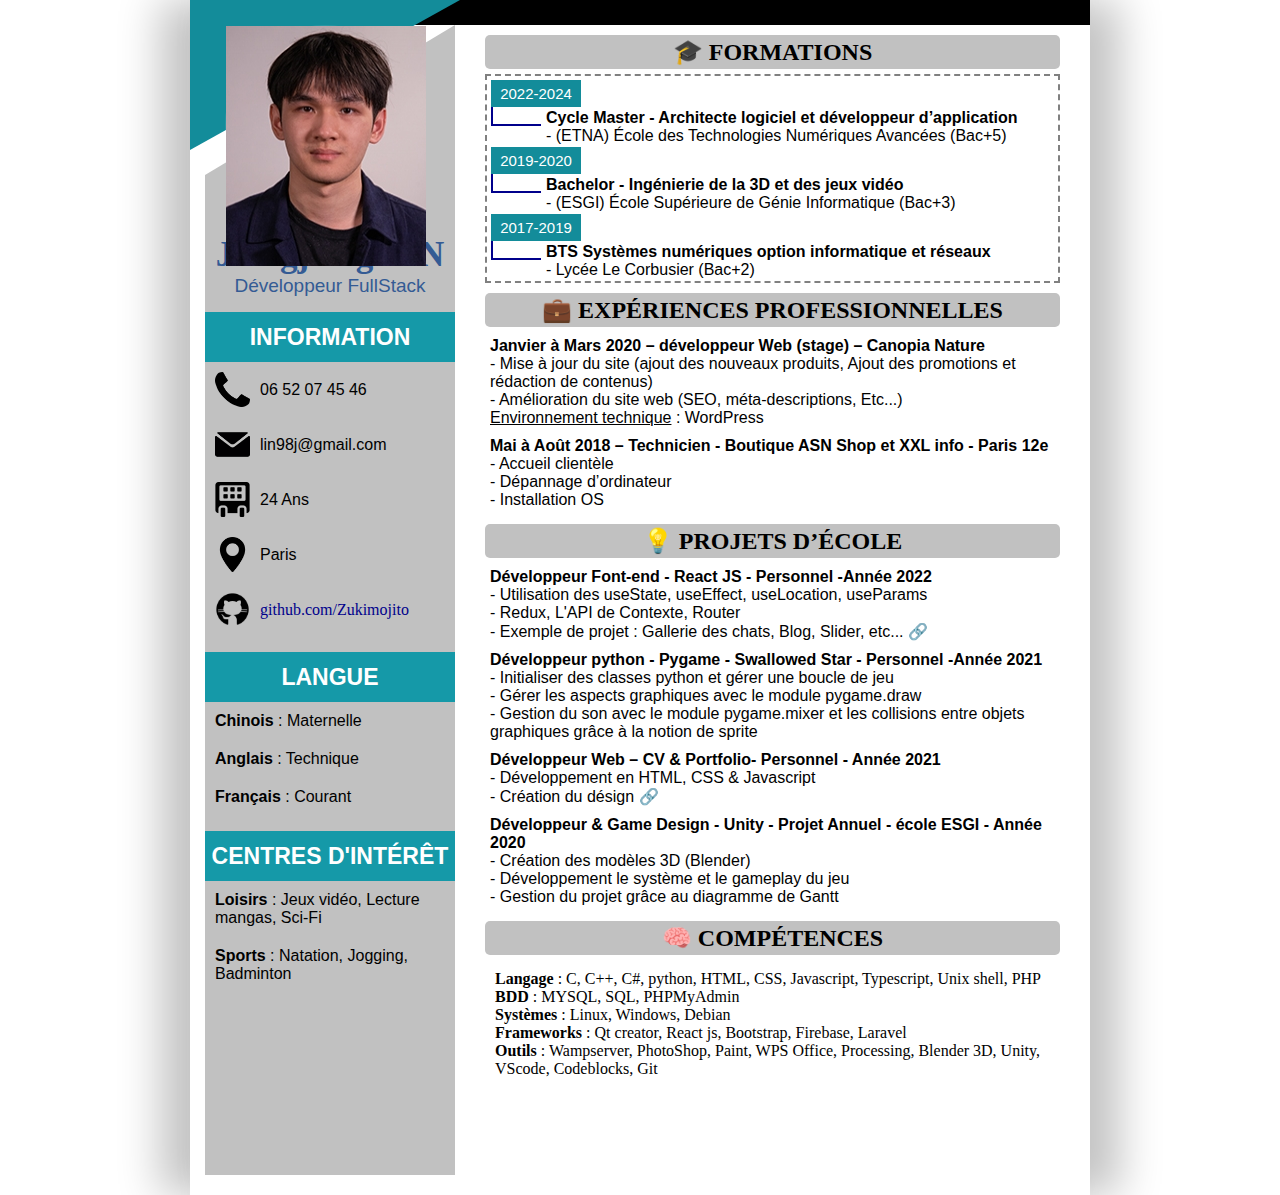
<file: index.html>
<!DOCTYPE html>
<html lang="en">
<head>
  <meta charset="UTF-8" />
  <meta http-equiv="X-UA-Compatible" content="IE=edge" />
  <meta name="viewport" content="width=device-width, initial-scale=1.0" />
  <title>CV LIN Jiongjiong</title>
  <link rel="stylesheet" href="style.css" />
</head>
<body>
  <main>
    <div class="main-container">
      <header>
        <div class="triangle-green"></div>
        <div class="top-barre-black"></div>
        <div class="photo">
          <img src="./image/photo.jpg" alt="Photo de profil" />
        </div>

      </header>

      <div class="container">
        <div class="section-Right">
          <div class="triangle-gray"></div>

          <div class="description">
            <h1>Jiongjiong LIN</h1>
            <p>Développeur FullStack</p>
          </div>

          <div class="infos">
            <h2>INFORMATION</h2>

            <div class="info-box">
              <img src="./image/tel.png" />
              <p>06 52 07 45 46</p>
            </div>

            <div class="info-box">
              <img src="./image/email.png" class="icon" />
              <p>lin98j@gmail.com</p>
            </div>

            <div class="info-box">
              <img src="./image/date.png" class="icon" />
              <p>24 Ans</p>
            </div>

            <div class="info-box">
              <img src="./image/adresse.png" class="icon" />
              <p>Paris</p>
            </div>

            <div class="info-box">
              <img src="image/github.png" class="icon" />
              <a href="https://github.com/Zukimojito" target="_blank">github.com/Zukimojito</a>
            </div>
          </div>

          <div class="infos">
            <h2>LANGUE</h2>
            <div class="langue">
              <p><b>Chinois</b> : Maternelle</p>
              <p><b>Anglais</b> : Technique</p>
              <p><b>Français</b> : Courant</p>
            </div>
          </div>

          <div class="infos">
            <h2>CENTRES D'INTÉRÊT</h2>

            <div class="hobby">
              <p><b>Loisirs</b> : Jeux vidéo, Lecture mangas, Sci-Fi </p>
              <p><b>Sports</b> : Natation, Jogging, Badminton</p>

            </div>
          </div>
        </div>

        <div class="section-Left">

          <h3>🎓 FORMATIONS</h3>
          <div class="formation-content">
            <div class="formation-year">
              <p>2022-2024</p>
            </div>
            <div class="flex-formation">
              <div class="arrow_bot"></div>
              <div class="formation-infos">
                <p><b>Cycle Master - Architecte logiciel et développeur d’application</b></p>
                <p>- (ETNA) École des Technologies Numériques Avancées (Bac+5)</p>
              </div>
            </div>

            <div class="formation-year">
              <p>2019-2020</p>
            </div>
            <div class="flex-formation">
              <div class="arrow_bot"></div>
              <div class="formation-infos">
                <p><b>Bachelor - Ingénierie de la 3D et des jeux vidéo</b></p>
                <p>- (ESGI) École Supérieure de Génie Informatique (Bac+3)</p>
              </div>
            </div>

            <div class="formation-year">
              <p>2017-2019</p>
            </div>
            <div class="flex-formation">
              <div class="arrow_bot"></div>
              <div class="formation-infos">
                <p><b>BTS Systèmes numériques option informatique et réseaux</b></p>
                <p>- Lycée Le Corbusier (Bac+2)</p>
              </div>
            </div>

            <!-- <div class="formation-year">
              <p>2015-2017</p>
            </div>
            <div class="flex-formation">
              <div class="arrow_bot"></div>
              <div class="formation-infos">
                <p><b>Baccalauréat STI2D : Spécialité SIN</b></p>
                <p>- Lycée Dorian (Bac)</p>
              </div>
            </div> -->



          </div>


          <h3>💼 EXPÉRIENCES PROFESSIONNELLES</h3>
          <div class="experience">
            <p><b>Janvier à Mars 2020 – développeur Web (stage) – Canopia Nature</b> </br>
              - Mise à jour du site (ajout des nouveaux produits, Ajout des promotions et rédaction de contenus) </br>
              - Amélioration du site web (SEO, méta-descriptions, Etc...)</br>
              <u>Environnement technique</u> : WordPress
            </p>

            <p><b>Mai à Août 2018 – Technicien - Boutique ASN Shop et XXL info - Paris 12e</b> </br>
              - Accueil clientèle </br>
              - Dépannage d’ordinateur </br>
              - Installation OS </p>
          </div>


          <h3>💡 PROJETS D’ÉCOLE</h3>
          <div class="projet">

            <p><b>Développeur Font-end - React JS - Personnel -Année 2022 </b></br>
              - Utilisation des useState, useEffect, useLocation, useParams</br>
              - Redux, L'API de Contexte, Router</br>
              - Exemple de projet : Gallerie des chats, Blog, Slider, etc... <a
                href="https://github.com/Zukimojito/Projet-react" target="_blank">🔗</a>
            </p>


            <p><b>Développeur python - Pygame - Swallowed Star - Personnel -Année 2021 </b></br>
              - Initialiser des classes python et gérer une boucle de jeu</br>
              - Gérer les aspects graphiques avec le module pygame.draw</br>
              - Gestion du son avec le module pygame.mixer et les collisions entre objets graphiques grâce à la notion
              de sprite
            </p>

            <p><b>Développeur Web – CV & Portfolio- Personnel - Année 2021</b></br>
              - Développement en HTML, CSS & Javascript </br>
              - Création du désign
              <a href="https://zukimojito.github.io/Portfolio/" target="_blank">🔗</a>
            </p>

            <p><b>Développeur & Game Design - Unity - Projet Annuel - école ESGI - Année 2020</b></br>
              - Création des modèles 3D (Blender) </br>
              - Développement le système et le gameplay du jeu </br>
              - Gestion du projet grâce au diagramme de Gantt
            </p>
          </div>


          <h3>🧠 COMPÉTENCES</h3>
          <div class="competence">
            <ul>
              <li><b>Langage</b> : C, C++, C#, python, HTML, CSS, Javascript, Typescript, Unix shell, PHP</li>
              <li><b>BDD</b> : MYSQL, SQL, PHPMyAdmin</li>
              <li><b>Systèmes</b> : Linux, Windows, Debian</li>
              <li><b>Frameworks</b> : Qt creator, React js, Bootstrap, Firebase, Laravel </li>
              <li><b>Outils</b> : Wampserver, PhotoShop, Paint, WPS Office, Processing, Blender 3D, Unity, VScode,
                Codeblocks, Git</li>
            </ul>
          </div>

        </div>


      </div>
    </div>
  </main>
</body>
</html>
</file>
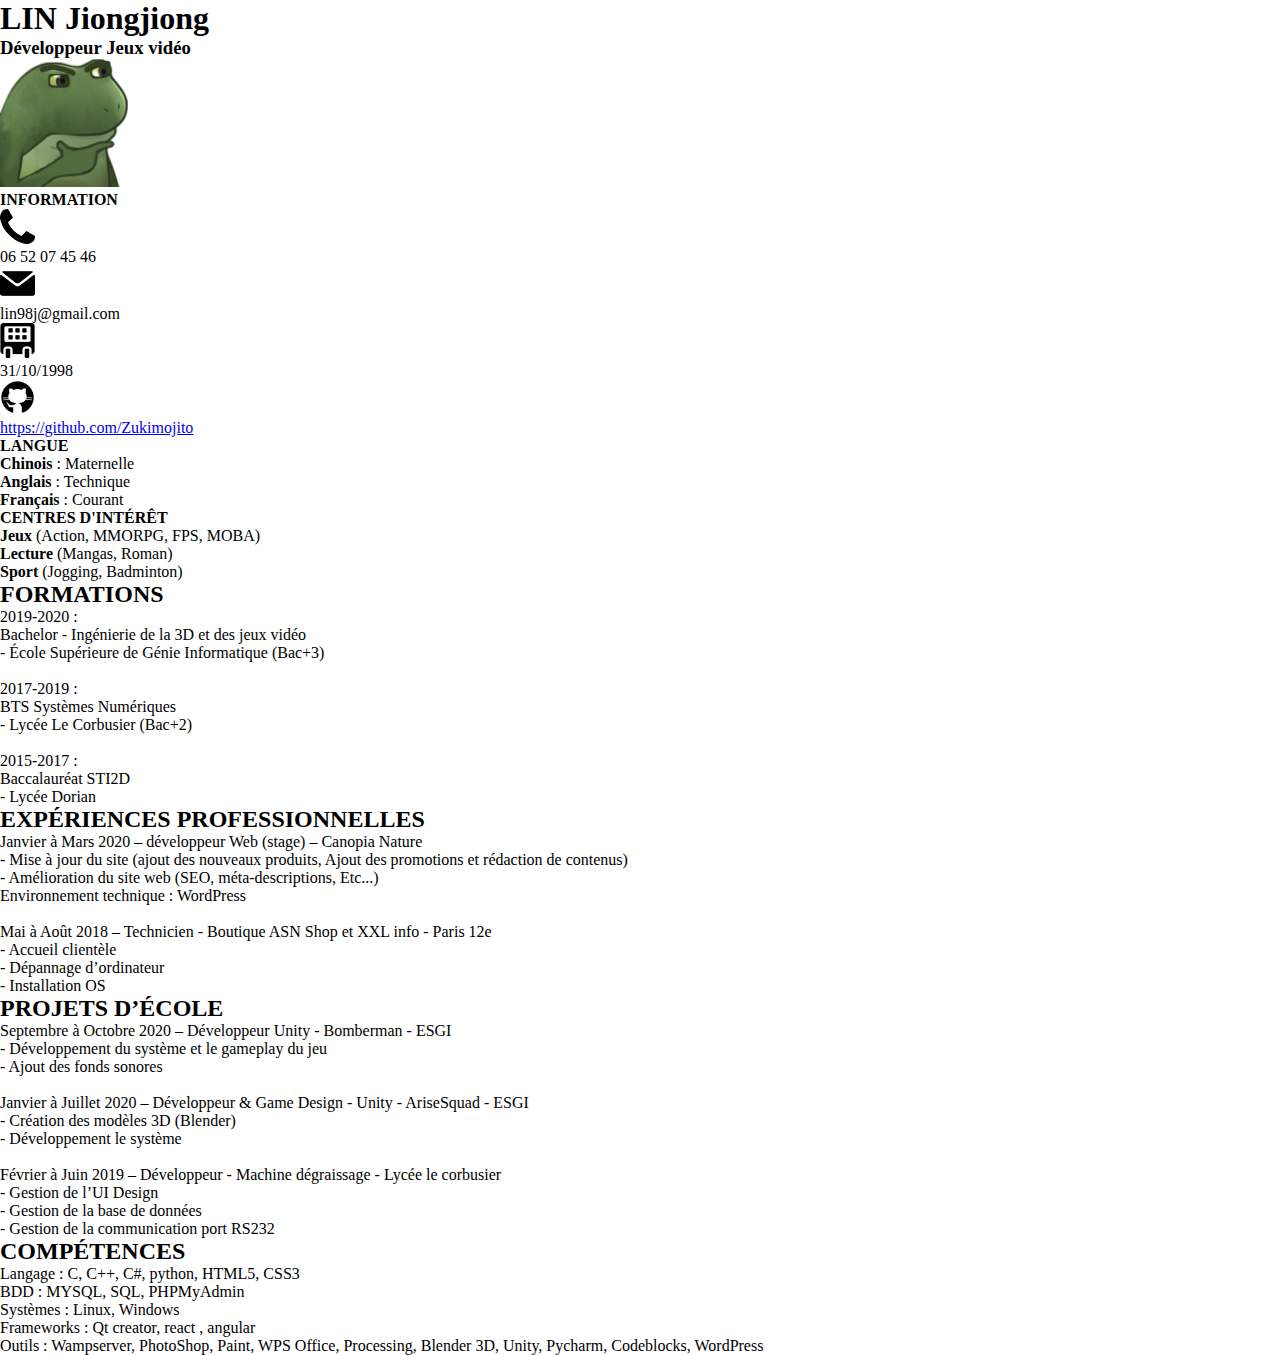
<file: CV.html>
<!DOCTYPE html>
<html>
	<head>
		<meta charset="utf-8" />
		<link rel="stylesheet" type="text/css" href="style.css">
		<title >CV Jiongjiong LIN</title>
	</head>

	<body>
			<div id="liseret">
				<h1> LIN Jiongjiong </h1>
				<h3> Développeur Jeux vidéo </h3>
				<p id="pp"><a href="image/ppgrand.png" title="( ͡° ͜ʖ ͡°)" target="_blank"><img src="image/731183826272780388.png" alt="Photo de profil"></a></p>

				<h4>INFORMATION</h4>
				
				<div class="infos">
					<img src="image/tel.png" class="icon">
					<div class="info"> 06 52 07 45 46 </div>
				</div>

				<div class="infos">
					<img src="image/email.png" class="icon">
					<div class="info"> lin98j@gmail.com </div>
				</div>

				<div class="infos">
					<img src="image/date.png" class="icon">
					<div class="info"> 31/10/1998 </div>
				</div>

				<div class="infos">
					<img src="image/github.png" class="icon">
					<div class="info"><a href="https://github.com/Zukimojito">https://github.com/Zukimojito</a></div>
				</div>

				<h4>LANGUE</h4>
				<div class="langue"><b>Chinois</b> : Maternelle</div>
				<div class="langue"><b>Anglais</b> : Technique</div>
				<div class="langue"><b>Français</b> : Courant</div>
				
				<h4>CENTRES D'INTÉRÊT</h4>

				<div class="hobby"><b>Jeux</b> (Action, MMORPG, FPS, MOBA)</div>
				<div class="hobby"><b>Lecture</b> (Mangas, Roman)</div>
				<div class="hobby"><b>Sport</b> (Jogging, Badminton)</div>
			</div>

			<div id="contenue">
				<section id="section1">

					<h2>FORMATIONS</h2>
					<ul>
						<li>
							<div class="gras">2019-2020 :</div> 
							Bachelor - Ingénierie de la 3D et des jeux vidéo </br>
							- École Supérieure de Génie Informatique (Bac+3)
						</li>

						</br>

						<li>
							<div class="gras">2017-2019 :</div>
							BTS Systèmes Numériques </br>
							- Lycée Le Corbusier (Bac+2)
						</li>

						</br>

						<li>
							<div class="gras">2015-2017 :</div>
							Baccalauréat STI2D </br>
							- Lycée Dorian
						</li>

					</ul>
				</section>
				
				<section id="section2">

					<h2>EXPÉRIENCES PROFESSIONNELLES</h2>

					<ul>
						<li>
							<div class="gras">Janvier à Mars 2020 – développeur Web (stage) – Canopia Nature</div>
							- Mise à jour du site (ajout des nouveaux produits, Ajout des promotions et rédaction de contenus) </br>
							- Amélioration du site web (SEO, méta-descriptions, Etc...) </br>
							<span class="underline">Environnement technique </span> : WordPress
						</li>
						</br>
						<li>
							<div class="gras">Mai à Août 2018 – Technicien - Boutique ASN Shop et XXL info - Paris 12e</div>
							- Accueil clientèle </br>
							- Dépannage d’ordinateur </br>
							- Installation OS </br>
						</li>
					</ul>
				</section>


				<section id="section3">

					<h2> PROJETS D’ÉCOLE </h2>
					<ul>
						<li>
							<div class="gras">Septembre à Octobre 2020 – Développeur Unity - Bomberman - ESGI</div>
							- Développement du système et le gameplay du jeu </br>
							- Ajout des fonds sonores 
						</li>
						</br>

						<li>
							<div class="gras"> Janvier à Juillet 2020 – Développeur & Game Design - Unity - AriseSquad - ESGI </div>
							- Création des modèles 3D (Blender) </br>
							- Développement le système 
						</li>
						</br>

						<li>
							<div class="gras"> Février à Juin 2019 – Développeur - Machine dégraissage - Lycée le corbusier </div>
							- Gestion de l’UI Design </br>
							- Gestion de la base de données  </br>
							- Gestion de la communication port RS232 
						</li>
					</ul>
				</section>
				

				<section>
					<h2>COMPÉTENCES</h2>

					<ul>
					<li>
						<span class="gras">Langage : </span> C, C++, C#, python, HTML5, CSS3 	</br>
						<span class="gras">BDD : </span> MYSQL, SQL, PHPMyAdmin 	</br>
						<span class="gras">Systèmes : </span> Linux, Windows 	</br>
						<span class="gras">Frameworks : </span>  Qt creator, react , angular  </br>
						<span class="gras">Outils : </span> Wampserver, PhotoShop, Paint, WPS Office, Processing, Blender 3D, Unity, Pycharm, Codeblocks, WordPress
					</li>
					</ul>

				</section>

			</div>

		




</body>
</html>
</file>
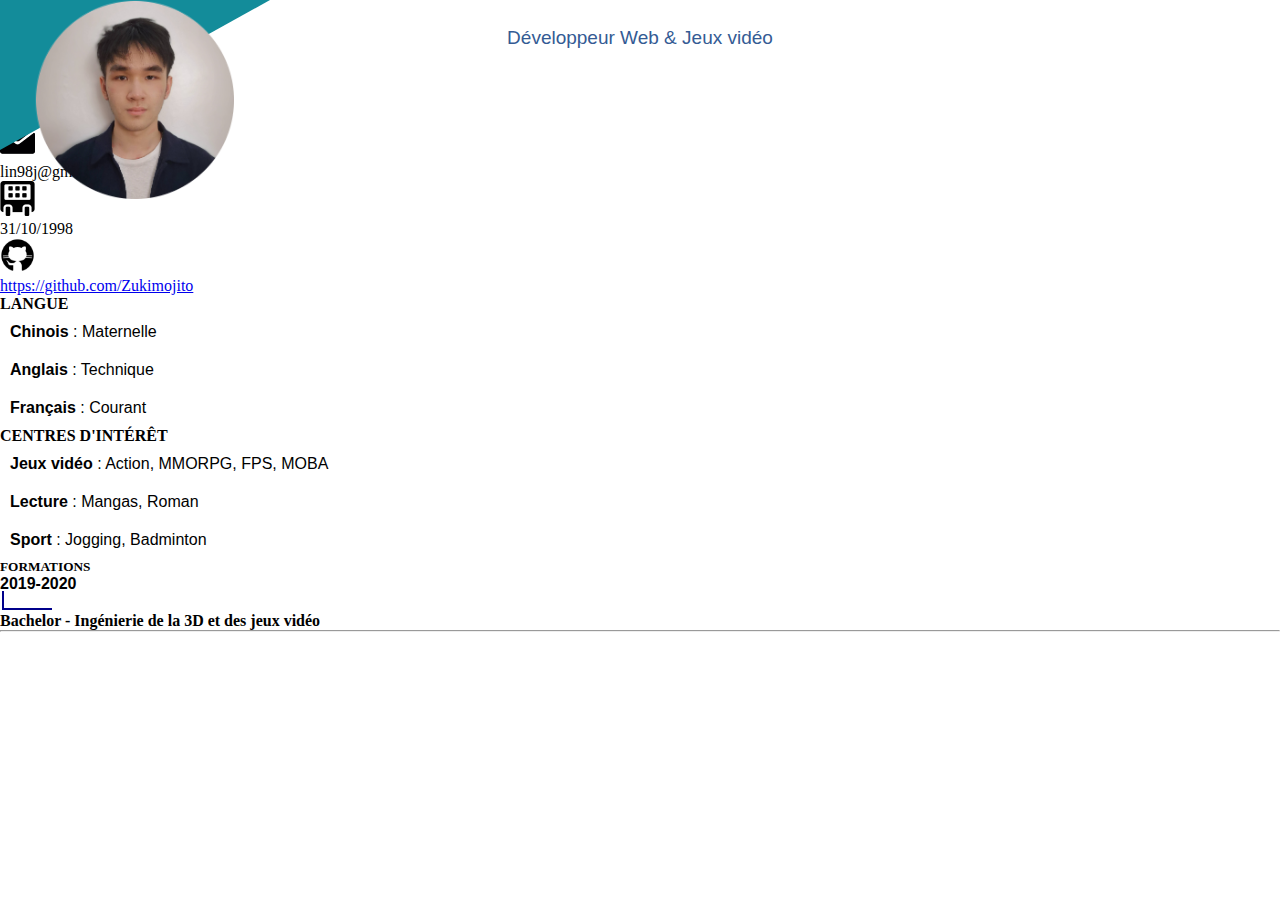
<file: CV_Website.html>
<!DOCTYPE html>
<html lang="en">
<head>
	<meta charset="utf-8">
	<link rel="stylesheet" type="text/css" href="style.css">
	<meta name="viewport" content="width=device-width, initial-scale=1">
	<title>CV LIN Jiongjiong</title>
</head>
<body>
	<main>

		<header>
			<div class="triangle-green"></div>
			<div class="photo"> <img src="image/pp.png" width="100%" height="100%" alt="Photo de profil"> </div>
		</header>
		<div class="triangle-gray"></div>
		<section class="section_left">
			<div class="description">
				<h2> Jiongjiong LIN </h2>
				<p class = "post">Développeur Web & Jeux vidéo</p>
			</div>

			<h4>INFORMATION</h4>

			<div class="infos">
				<p><img src="image/tel.png" class="icon"><div class="put_center">06 52 07 45 46</div></p>
			</div>
			<div class="infos">
				<p><img src="image/email.png" class="icon"><div class="put_center">lin98j@gmail.com</div></p>
			</div>
			<div class="infos">
				<p><img src="image/date.png" class="icon"><div class="put_center">31/10/1998</div></p>
			</div>
			<div class="infos">
				<p><img src="image/github.png" class="icon"><a href="https://github.com/Zukimojito"><div class="put_center">https://github.com/Zukimojito</div></a></p>
			</div>

			<h4>LANGUE</h4>

			<div class="langue">
				<p><b>Chinois</b> : Maternelle</p>
				<p><b>Anglais</b> : Technique</p>
				<p><b>Français</b> : Courant</p>
			</div>

			<h4>CENTRES D'INTÉRÊT</h4>

			<div class="hobby">
				<p><b>Jeux vidéo</b> : Action, MMORPG, FPS, MOBA</p>
				<p><b>Lecture</b> : Mangas, Roman</p>
				<p><b>Sport</b> : Jogging, Badminton</p>
			</div>
	
		</section>

		<section class="section_right">

			<div class="banner_gray">
				<h5>FORMATIONS</h5>
			</div>

			<div class="dashed_carrer">
				<div class="year">
					<p><b>2019-2020</b></p>
				</div>

				<div class="formation">
					<div class="arrow_bot"></div>
						<p><div class="text_top"><b>Bachelor - Ingénierie de la 3D et des jeux vidéo</b></div></p>
					
					
				 </div>

				
				




			</div>

			



		</section>

		<!-- End of section -->

		<div class="end"> </div>

        <hr class="light">

	</main>
</body>
</html>
</file>
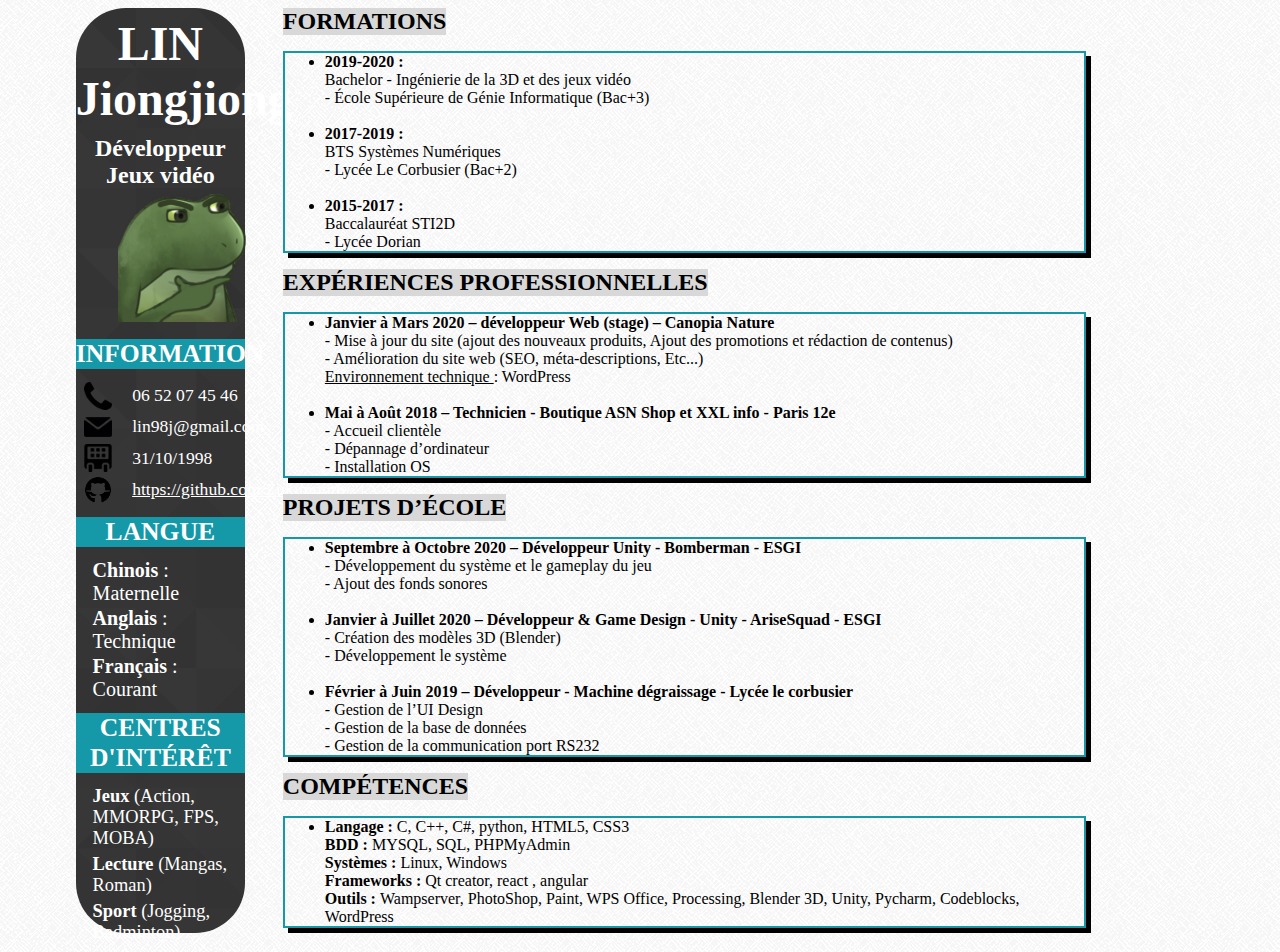
<file: v1/CV.html>
<!DOCTYPE html>
<html>
	<head>
		<meta charset="utf-8" />
		<link rel="stylesheet" type="text/css" href="style.css">
		<title >CV Jiongjiong LIN</title>
	</head>

	<body>
		<main>
			<div id="liseret">
				<h1> LIN Jiongjiong </h1>
				<h3> Développeur Jeux vidéo </h3>
				
				<p id="pp"><a href="image/ppgrand.png" title="( ͡° ͜ʖ ͡°)" target="_blank"><img src="image/731183826272780388.png" alt="Photo de profil"></a></p>

				<!--
				<div class="pp">
					<a href="image/ppgrand.png" title="( ͡° ͜ʖ ͡°)" target="_blank"><img src="image/731183826272780388.png" alt="Photo de profil"></a>
				</div>
			-->

				<h4>INFORMATION</h4> 
				
				<div class="infos">
					<img src="image/tel.png" class="icon">
					<div class="info"> 06 52 07 45 46 </div>
				</div>

				<div class="infos">
					<img src="image/email.png" class="icon">
					<div class="info"> lin98j@gmail.com </div>
				</div>

				<div class="infos">
					<img src="image/date.png" class="icon">
					<div class="info"> 31/10/1998 </div>
				</div>

				<div class="infos">
					<img src="image/github.png" class="icon">
					<div class="info"><a href="https://github.com/Zukimojito">https://github.com/Zukimojito</a></div>
				</div>

				<h4>LANGUE</h4>
				<div class="langue"><b>Chinois</b> : Maternelle</div>
				<div class="langue"><b>Anglais</b> : Technique</div>
				<div class="langue"><b>Français</b> : Courant</div>
				
				<h4>CENTRES D'INTÉRÊT</h4>

				<div class="hobby"><b>Jeux</b> (Action, MMORPG, FPS, MOBA)</div>
				<div class="hobby"><b>Lecture</b> (Mangas, Roman)</div>
				<div class="hobby"><b>Sport</b> (Jogging, Badminton)</div>
			</div>

			<div id="contenue">
				<section id="section1">

					<h2>FORMATIONS</h2>
					<ul>
						<li>
							<div class="gras">2019-2020 :</div> 
							Bachelor - Ingénierie de la 3D et des jeux vidéo </br>
							- École Supérieure de Génie Informatique (Bac+3)
						</li>

						</br>

						<li>
							<div class="gras">2017-2019 :</div>
							BTS Systèmes Numériques </br>
							- Lycée Le Corbusier (Bac+2)
						</li>

						</br>

						<li>
							<div class="gras">2015-2017 :</div>
							Baccalauréat STI2D </br>
							- Lycée Dorian
						</li>

					</ul>
				</section>
				
				<section id="section2">

					<h2>EXPÉRIENCES PROFESSIONNELLES</h2>

					<ul>
						<li>
							<div class="gras">Janvier à Mars 2020 – développeur Web (stage) – Canopia Nature</div>
							- Mise à jour du site (ajout des nouveaux produits, Ajout des promotions et rédaction de contenus) </br>
							- Amélioration du site web (SEO, méta-descriptions, Etc...) </br>
							<span class="underline">Environnement technique </span> : WordPress
						</li>
						</br>
						<li>
							<div class="gras">Mai à Août 2018 – Technicien - Boutique ASN Shop et XXL info - Paris 12e</div>
							- Accueil clientèle </br>
							- Dépannage d’ordinateur </br>
							- Installation OS </br>
						</li>
					</ul>
				</section>


				<section id="section3">

					<h2> PROJETS D’ÉCOLE </h2>
					<ul>
						<li>
							<div class="gras">Septembre à Octobre 2020 – Développeur Unity - Bomberman - ESGI</div>
							- Développement du système et le gameplay du jeu </br>
							- Ajout des fonds sonores 
						</li>
						</br>

						<li>
							<div class="gras"> Janvier à Juillet 2020 – Développeur & Game Design - Unity - AriseSquad - ESGI </div>
							- Création des modèles 3D (Blender) </br>
							- Développement le système 
						</li>
						</br>

						<li>
							<div class="gras"> Février à Juin 2019 – Développeur - Machine dégraissage - Lycée le corbusier </div>
							- Gestion de l’UI Design </br>
							- Gestion de la base de données  </br>
							- Gestion de la communication port RS232 
						</li>
					</ul>
				</section>
				

				<section>
					<h2>COMPÉTENCES</h2>

					<ul>
					<li>
						<span class="gras">Langage : </span> C, C++, C#, python, HTML5, CSS3 	</br>
						<span class="gras">BDD : </span> MYSQL, SQL, PHPMyAdmin 	</br>
						<span class="gras">Systèmes : </span> Linux, Windows 	</br>
						<span class="gras">Frameworks : </span>  Qt creator, react , angular  </br>
						<span class="gras">Outils : </span> Wampserver, PhotoShop, Paint, WPS Office, Processing, Blender 3D, Unity, Pycharm, Codeblocks, WordPress
					</li>
					</ul>

				</section>

			</div>
		</main>

</body>
</html>
</file>
<file: style.css>
*,
::before,
::after {
    box-sizing: border-box;
    padding: 0;
    margin: 0;
}


body p {
    font-family: 'Gill Sans', 'Gill Sans MT', Calibri, 'Trebuchet MS', sans-serif
}

.main-container {
    box-shadow: 30px 0px 40px rgb(196, 196, 196), -30px 0px 40px rgb(196, 196, 196);
    max-width: 900px;
    margin: 0px auto;
    padding: 0px 0px 20px 0px;
    /* Overflow pour que le body ne wrap,shrink pas !!!!!!!!!!!!!!!!!!!!!!!!!!!!!!!!!!!!!!!!!!!!!!!!!!!!!!!!!!!!!!!!!! */
    overflow: hidden;


}

/* Header */
header {
    position: relative;
}

.top-barre-black {
    width: 100%;
    background: black;
    height: 25px;
}

.triangle-green {
    position: absolute;
    width: 270px;
    border-top: 150px solid #138C9A;
    border-right: 270px solid transparent;
}

.photo {
    position: absolute;
    width: 200px;
    height: 200px;
    margin: 0 35px;
    border: 1px solid rgba(255, 255, 255, 0.1);
    border-radius: 50%;
    z-index: 1;
}

.container {
    display: flex;
    flex-shrink: 0;

}

/* partie gauche */

.section-Right {
    position: relative;
    width: 250px;
    height: 1000px;
    background: #C1C1C1;
    margin-top: 150px;
    margin-left: 15px;
    flex-shrink: 0;

}

.triangle-gray {
    /*triangle gray background colors*/
    position: absolute;
    top: -150px;
    border-bottom: 150px solid #C1C1C1;
    border-left: 250px solid transparent;

}

.description h1 {
    padding-top: 60px;
    text-align: center;
    color: #345B94;
    font-size: 35px;
}

.description p {
    color: #345B94;
    font-size: 19px;
    text-align: center;
}

.infos h2 {
    background-color: #1599a8;
    height: 50px;
    color: white;
    text-align: center;
    line-height: 50px;
    margin-top: 15px;
    font-size: 23px;
    font-family: 'Trebuchet MS', 'Lucida Sans Unicode', 'Lucida Grande', 'Lucida Sans', Arial, sans-serif
}

.infos img {
    width: 35px;
    height: 35px;
}

.info-box {
    display: flex;
    align-items: center;
    padding: 10px;
}

.info-box p {
    margin: 0 10px;
}

.info-box a {
    color: darkblue;
    margin: 0 10px;
    text-decoration: none;
}

.info-box a:hover {
    text-decoration: underline;
}

.langue p {
    padding: 10px;
}

.hobby p {
    padding: 10px;
}

/* Partie droite */

.section-Left {
    width: 575px;
    min-width: 200px;
    margin: 0 auto;
}

.section-Left h3 {
    margin-top: 10px;
    margin-bottom: 5px;
    text-align: center;
    font-size: 24px;
    background-color: #C1C1C1;
    width: 100%;
    padding: 3px;
    border-radius: 5px;
    font-family: Georgia, 'Times New Roman', Times, serif;
}

.formation-content {
    border: gray 2px dashed;
    padding: 2px;
}

.formation-year p {
    background-color: #138C9A;
    color: white;
    font-size: 15px;
    padding: 5px;
    margin: 2px;
    width: 90px;
    text-align: center;
    position: relative;
}

.flex-formation {
    display: flex;
}


.arrow_bot {
    background: darkblue;
    height: 19px;
    width: 2px;
    position: relative;
    transition: all 0.2s;
    margin-right: 55px;
    left: 2px;
    top: -2px;


}


.arrow_bot::after {
    position: absolute;
    content: "";
    background: darkblue;
    height: 2px;
    width: 50px;
    bottom: 0;


}

.experience p {
    padding: 5px;
}

.projet p {
    padding: 5px;
}

.projet a {
    text-decoration: none;
}

.competence {
    padding: 10px;
}

.competence li {
    list-style-type: none;
}

@media screen and (max-width : 700px) {
    .container {
        flex-direction: column;
    }
}
</file>
<file: v1/style.css>
h1
{
	color : white;
	font-size : 3em;
	text-align : center;
	margin: 5% auto;
}


h2
{
	background-color: #D8D8D8;
	display: inline-block;
	margin : 0;

}

h3
{
	color : white;
	font-size : 1.5em;
	text-align: center;
	margin: 3%;
}

h4
{

	color : white;
	font-size : 1.6em;
	text-align : center;
	margin-top: 0.5em;
	margin-bottom: 0.5em;
	background-color : #1599a8;
}

.MainBody{

	max-width: 100%;
	margin : auto;

}

.icon
{
	margin-left : 5%;
	width: 10%;
	min-width: 28px;
	height: 10%;
	min-height: 28px;
}

.info
{
	color : white;
	margin-left: 20px;
	font-size: 1.10em;

}

.infos
{
	display: flex;
	align-items: center;	/*mettre en centre verticalement*/
	margin: 2% auto;		
	
}

.langue
{
	color : white;
	margin: 1% 10% 1% 10%;
	text-align: left;
	font-size: 1.25em;
}
.hobby
{
	color : white;
	margin : 3% 10% 3% 10%;
	text-align: left;
	font-size: 1.15em;
}

.underline
{
	text-decoration: underline;
}

.centre
{
	text-align : center;
}

.gras
{
	font-weight: bold;
}


body
{
	background-image: url("image/greyzz.png");
	display : flex;
	justify-content: center;
	
}


section
{
	display : block;
	vertical-align: top;
	margin-right: 1%;
}

a{
	color: white;
}

a:hover
{
	color : skyblue;
}

ul
{
	border : #1599a8 2px solid;
	box-shadow: 5px 5px 0px black
}

#liseret,#contenue
{
	display : inline-block;
	vertical-align: top;
}

#liseret
{

	background-image: url('image/lodyas.png');
	width: 15%;
	min-width: 15%;
	max-width: 20%;
    margin-right: 3%;
    height: 925px;
    border-radius: 50px;
    
}

#pp
{
	
	margin : 0 auto;
	width : 50%;


}
</file>
